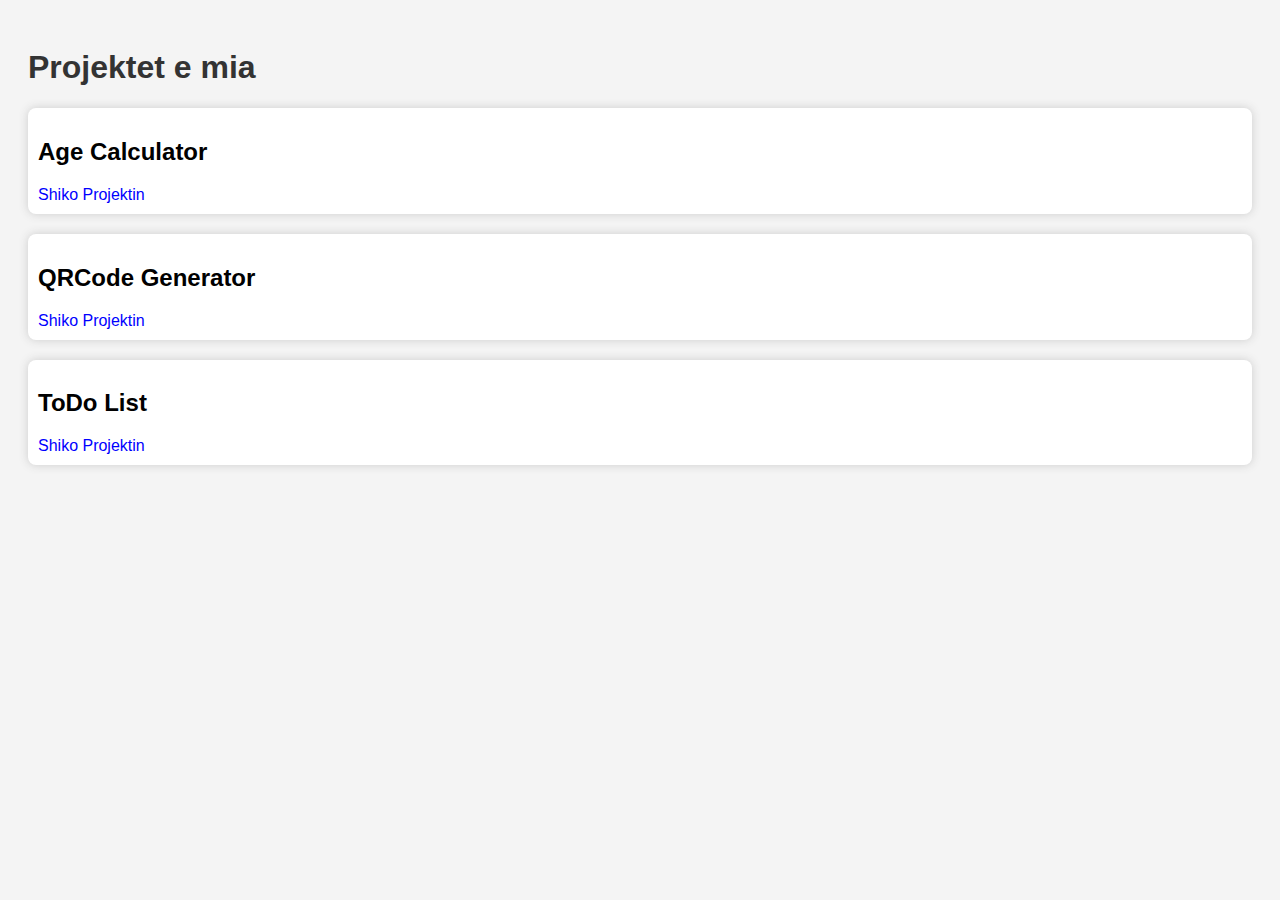
<file: Portfolioo/index.html>
<!DOCTYPE html>
<html lang="en">
<head>
  <meta charset="UTF-8">
  <title>Portfolio - Erion Rexhepi</title>
  <style>
    body { font-family: Arial, sans-serif; padding: 20px; background: #f4f4f4; }
    h1 { color: #333; }
    .project { margin-bottom: 20px; background: white; padding: 10px; border-radius: 8px; box-shadow: 0 0 10px #ccc; }
    a { color: blue; text-decoration: none; }
  </style>
</head>
<body>
  <h1>Projektet e mia</h1>

  <div class="project">
    <h2>Age Calculator</h2>
    <a href="Age Calculator/AGE.html" target="_blank">Shiko Projektin</a>
  </div>

  <div class="project">
    <h2>QRCode Generator</h2>
    <a href="QRCode generator/QRCode.html" target="_blank">Shiko Projektin</a>
  </div>

  <div class="project">
    <h2>ToDo List</h2>
    <a href="ToDoList/TODOLIST.html" target="_blank">Shiko Projektin</a>
  </div>
</body>
</html>
</file>
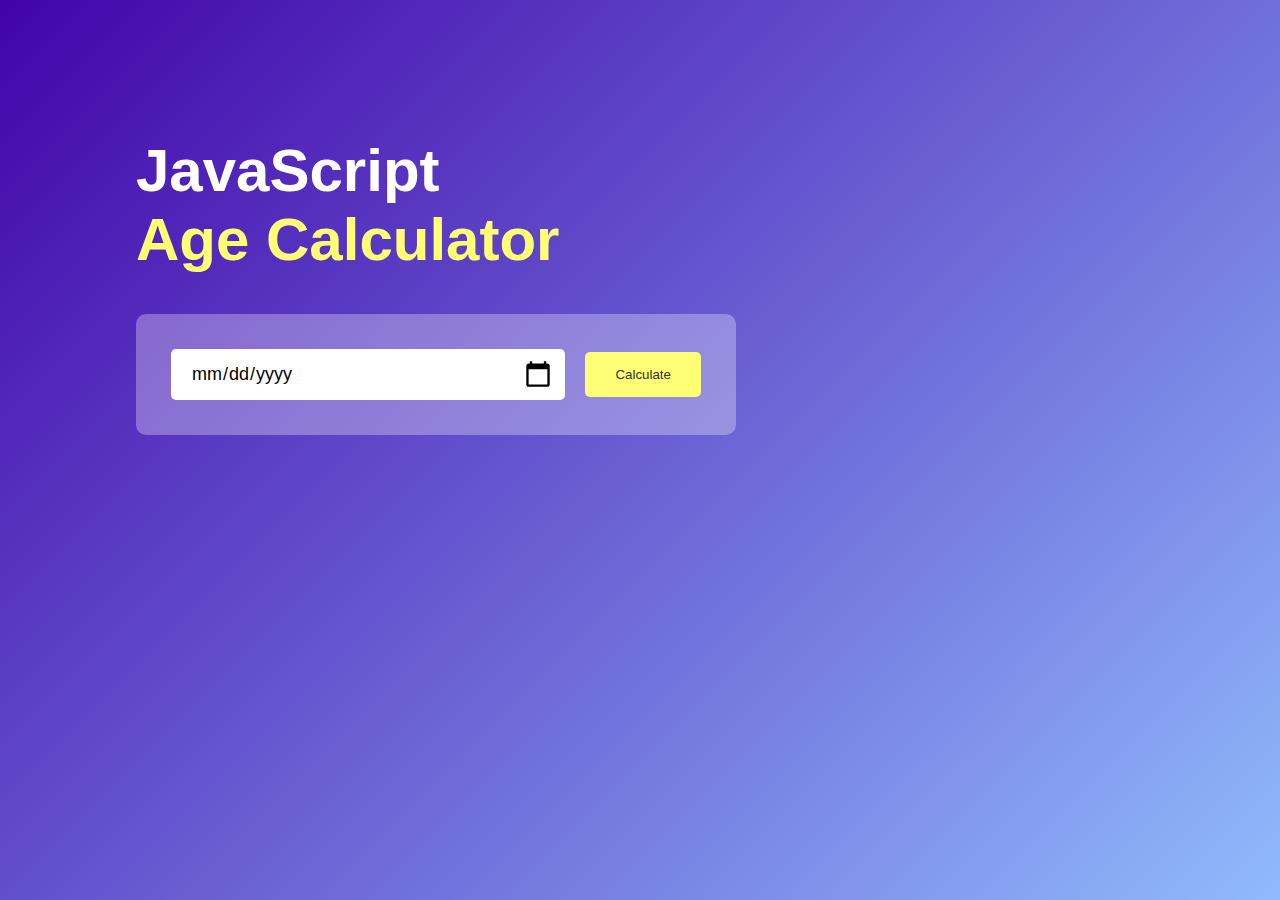
<file: Portfolioo/Age Calculator/AGE.html>
<!DOCTYPE html>
<html lang="en">
<head>
    <meta charset="UTF-8">
    <meta name="viewport" content="width=device-width, initial-scale=1.0">
    <title>Age Calculator</title>
    <link rel="stylesheet" href="style.css">
</head>
<body>
    <div class="container">
        <div class="calculator">
            <h1>JavaScript<br><span> Age Calculator</span></h1>
            <div class="input-box">
                <input type="date" id="date">
                <button onclick="calculateAge()">Calculate</button>

            </div>
            <p id="result"></p>
        </div>

    </div>
    <script>
        let userInput = document.getElementById("date");
        userInput.max = new Date().toISOString().split("T")[0];
        let result = document.getElementById("result");

        function calculateAge(){
            let birthDate = new Date(userInput.value);

            let d1= birthDate.getDate();
            let m1= birthDate.getMonth(); +1
            let y1= birthDate.getFullYear();

            let today = new Date();

            let d2= today.getDate();
            let m2= today.getMonth(); +1
            let y2= today.getFullYear();

            let d3, m3, y3;

            y3 = y2 - y1;

            if(m2 >= m1){
                m3 = m2 - m1;
            }else{
                y3--;
                m3= 12 + m2 -m1;
            }

            if(d2 >= d1){
                d3 = d2 - d1;
            }else{
                m3--;
                d3 = getDaysInMonth(y1, m1) + d2 - d1;

            }
            if(m3 < 0){
                m3= 11;
                y3--;
            }
            result.innerHTML = `You are <span>${y3}</span> years, <span>${m3}</span> months and <span>${d3}</span> days old`;

        }

         function getDaysInMonth(year, month){
            return new Date(year, month, 0).getDate();
         }





    </script>
    
</body>
</html>
</file>
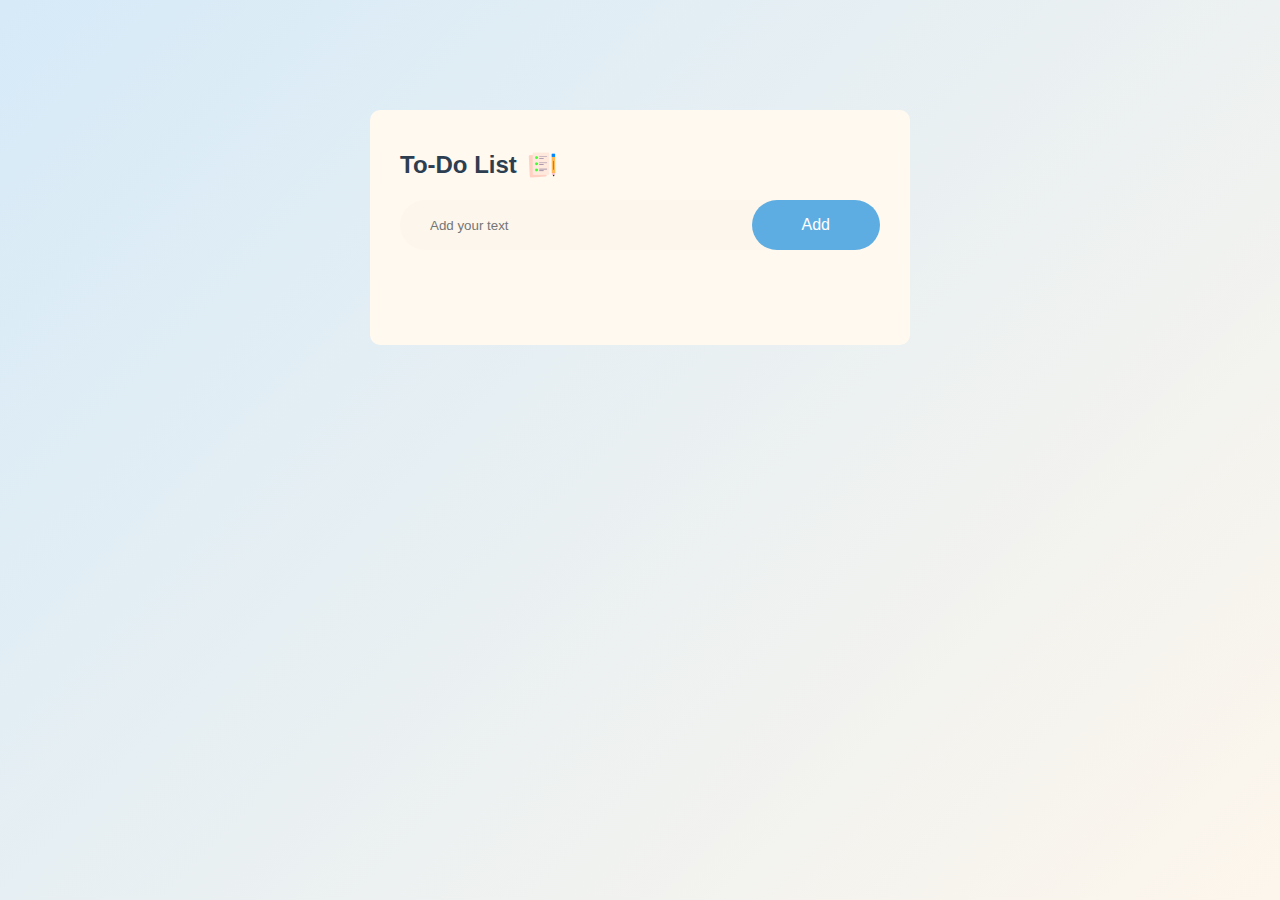
<file: Portfolioo/ToDoList/TODOLIST.html>
<!DOCTYPE html>
<html lang="en">
<head>
  <meta charset="UTF-8">
  <meta name="viewport" content="width=device-width, initial-scale=1.0">
  <title>To-Do List</title>
    <link rel="stylesheet" href="style.css">
</head>
<body>
  <div class="conteiner">
    <div class="todo-app">
      <h2>To-Do List <img src="images/icon.png"></h2>
      <div class="row">
        <input type="text" id="input-box" placeholder="Add your text">
        <button onclick="addTask()">Add</button>
      </div>
      <ul id="list-container">
       <!--<li class="checked">Task 1</li>
        <li>Task 2</li>
        <li>Task 3</li> -->
      </ul>
    </div>

  </div>
  <script src="script.js"></script>
</body>
</html>
</file>
<file: Portfolioo/Age Calculator/style.css>
*{
  margin: 0;
  padding: 0;
  font-family: 'Poppins', sans-serif;
  box-sizing: border-box;

}
.container{
  width: 100%;
  min-height: 100vh;
  background: linear-gradient(135deg, #4203a9, #90bafc);
  color: #fff;
  padding: 10px;
}

.calculator{
  width: 100%;
  max-width: 600px;
  margin-left: 10%;
  margin-top: 10%;
}

.calculator h1{
  font-size: 60px;

}
.calculator h1 span{
  color: #ffff76;
}
.input-box{
  margin: 40px 0;
  padding: 35px;
  border-radius: 10px;
  background: rgba(255, 255, 255, 0.3);
  display: flex;
  align-items: center;

}

.input-box input{
  flex: 1;
  margin-right: 20px;
  padding: 14px 20px;
  border: 0;
  outline: 0;
  font-size: 18px;
  border-radius: 5px;
  position: relative;
}

.input-box button{
  background: #ffff76;
  border: 0;
  outline: 0;
  padding: 15px 30px;
  border-radius: 5px;
  font-weight: 500;
  color: #333;
  cursor: pointer;
}
.input-box input::-webkit-calendar-picker-indicator{
  top: 0;
  left: 0;
  right: 0;
  bottom: 0;
  width: auto;
  height: auto;
  position: absolute;
  background-position: calc(100% - 10px);
  background-size: 30px;
  cursor: pointer;
}

#result{
  font-size: 20px; 
}
#result span{
  color: cyan;
}
</file>
<file: Portfolioo/ToDoList/style.css>
*{
  margin: 0;
  padding: 0;
  font-family: 'Poppins', sans-serif;
  box-sizing: border-box;
}

.conteiner{
  width: 100%;
  min-height: 100vh;
  background: linear-gradient(135deg, #D6EAF8, #FDF6EC); /* blu pastel + krem */
  padding: 10px;
}

.todo-app{
  width: 100%;
  max-width: 540px;
  background-color: #FFF9F0; /* kartë kremi */
  margin: 100px auto 20px;
  padding: 40px 30px 70px;
  border-radius: 10px ;
}

.todo-app h2{
  color: #2C3E50; /* blu e errët */
  display: flex;
  align-items: center;
  margin-bottom: 20px;
}

.todo-app h2 img{
  width: 30px;
  margin-left: 10px;
}

.row{
  display: flex;
  align-items: center;
  justify-content: space-between;
  background: #FDF6EC; /* input bg krem */
  border-radius: 30px;
  padding-left: 20px;
  margin-bottom: 25px;
}

input{
  flex: 1;
  border: none;
  outline: none;
  background: transparent;
  padding: 10px;
  color: #2C3E50;
}

button{
  border: none;
  outline: none;
  padding: 16px 50px;
  background: #5DADE2; /* buton blu pastel */
  color: #fff;
  font-size: 16px;
  cursor: pointer;
  border-radius: 40px;
  transition: background 0.3s ease;
}

button:hover {
  background: #3498DB; /* blu më e thellë */
}

ul li{
  list-style: none;
  font-size: 17px ;
  padding: 12px 8px 12px 50px;
  user-select: none;
  cursor: pointer;
  position: relative;
  color: #333;
}

ul li::before{
  content: '';
  position: absolute;
  height: 28px;
  width: 28px;
  border-radius: 50%;
  background-image: url(images/unchecked.png);
  background-size: cover;
  background-position: center;
  top: 12px;
  left: 8px;
}

ul li.checked{
  color: #aaa;
  text-decoration: line-through;
}

ul li.checked::before{
  background-image: url(images/checked.png);
}

ul li span{
  position: absolute;
  right: 0;
  top: 5px;
  width: 40px;
  height: 40px;
  font-size: 22px;
  color: #aaa;
  line-height: 40px;
  text-align: center;
  border-radius: 50%;
}

ul li span:hover{
  background-color: #f0eae0;
}
</file>
